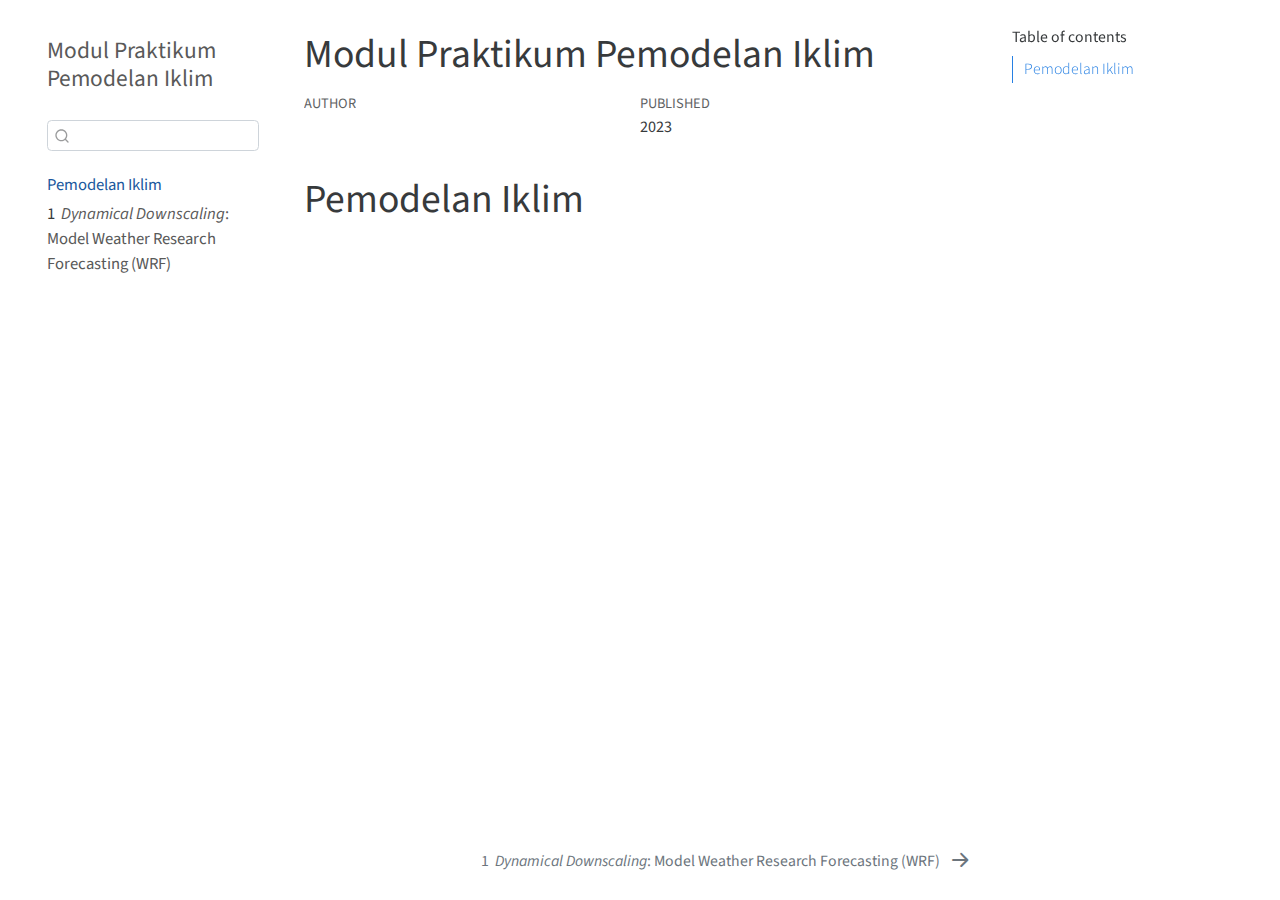
<file: _book/index.html>
<!DOCTYPE html>
<html xmlns="http://www.w3.org/1999/xhtml" lang="en" xml:lang="en"><head>

<meta charset="utf-8">
<meta name="generator" content="quarto-1.2.335">

<meta name="viewport" content="width=device-width, initial-scale=1.0, user-scalable=yes">

<meta name="dcterms.date" content="2023-01-01">

<title>Modul Praktikum Pemodelan Iklim</title>
<style>
code{white-space: pre-wrap;}
span.smallcaps{font-variant: small-caps;}
div.columns{display: flex; gap: min(4vw, 1.5em);}
div.column{flex: auto; overflow-x: auto;}
div.hanging-indent{margin-left: 1.5em; text-indent: -1.5em;}
ul.task-list{list-style: none;}
ul.task-list li input[type="checkbox"] {
  width: 0.8em;
  margin: 0 0.8em 0.2em -1.6em;
  vertical-align: middle;
}
</style>


<script src="site_libs/quarto-nav/quarto-nav.js"></script>
<script src="site_libs/quarto-nav/headroom.min.js"></script>
<script src="site_libs/clipboard/clipboard.min.js"></script>
<script src="site_libs/quarto-search/autocomplete.umd.js"></script>
<script src="site_libs/quarto-search/fuse.min.js"></script>
<script src="site_libs/quarto-search/quarto-search.js"></script>
<meta name="quarto:offset" content="./">
<link href="./praktikum-1.html" rel="next">
<script src="site_libs/quarto-html/quarto.js"></script>
<script src="site_libs/quarto-html/popper.min.js"></script>
<script src="site_libs/quarto-html/tippy.umd.min.js"></script>
<script src="site_libs/quarto-html/anchor.min.js"></script>
<link href="site_libs/quarto-html/tippy.css" rel="stylesheet">
<link href="site_libs/quarto-html/quarto-syntax-highlighting.css" rel="stylesheet" id="quarto-text-highlighting-styles">
<script src="site_libs/bootstrap/bootstrap.min.js"></script>
<link href="site_libs/bootstrap/bootstrap-icons.css" rel="stylesheet">
<link href="site_libs/bootstrap/bootstrap.min.css" rel="stylesheet" id="quarto-bootstrap" data-mode="light">
<script id="quarto-search-options" type="application/json">{
  "location": "sidebar",
  "copy-button": false,
  "collapse-after": 3,
  "panel-placement": "start",
  "type": "textbox",
  "limit": 20,
  "language": {
    "search-no-results-text": "No results",
    "search-matching-documents-text": "matching documents",
    "search-copy-link-title": "Copy link to search",
    "search-hide-matches-text": "Hide additional matches",
    "search-more-match-text": "more match in this document",
    "search-more-matches-text": "more matches in this document",
    "search-clear-button-title": "Clear",
    "search-detached-cancel-button-title": "Cancel",
    "search-submit-button-title": "Submit"
  }
}</script>


</head>

<body class="nav-sidebar floating">

<div id="quarto-search-results"></div>
  <header id="quarto-header" class="headroom fixed-top">
  <nav class="quarto-secondary-nav" data-bs-toggle="collapse" data-bs-target="#quarto-sidebar" aria-controls="quarto-sidebar" aria-expanded="false" aria-label="Toggle sidebar navigation" onclick="if (window.quartoToggleHeadroom) { window.quartoToggleHeadroom(); }">
    <div class="container-fluid d-flex justify-content-between">
      <h1 class="quarto-secondary-nav-title">Modul Praktikum Pemodelan Iklim</h1>
      <button type="button" class="quarto-btn-toggle btn" aria-label="Show secondary navigation">
        <i class="bi bi-chevron-right"></i>
      </button>
    </div>
  </nav>
</header>
<!-- content -->
<div id="quarto-content" class="quarto-container page-columns page-rows-contents page-layout-article">
<!-- sidebar -->
  <nav id="quarto-sidebar" class="sidebar collapse sidebar-navigation floating overflow-auto">
    <div class="pt-lg-2 mt-2 text-left sidebar-header">
    <div class="sidebar-title mb-0 py-0">
      <a href="./">Modul Praktikum Pemodelan Iklim</a> 
    </div>
      </div>
      <div class="mt-2 flex-shrink-0 align-items-center">
        <div class="sidebar-search">
        <div id="quarto-search" class="" title="Search"></div>
        </div>
      </div>
    <div class="sidebar-menu-container"> 
    <ul class="list-unstyled mt-1">
        <li class="sidebar-item">
  <div class="sidebar-item-container"> 
  <a href="./index.html" class="sidebar-item-text sidebar-link active">Pemodelan Iklim</a>
  </div>
</li>
        <li class="sidebar-item">
  <div class="sidebar-item-container"> 
  <a href="./praktikum-1.html" class="sidebar-item-text sidebar-link"><span class="chapter-number">1</span>&nbsp; <span class="chapter-title"><em>Dynamical Downscaling</em>: Model Weather Research Forecasting (WRF)</span></a>
  </div>
</li>
    </ul>
    </div>
</nav>
<!-- margin-sidebar -->
    <div id="quarto-margin-sidebar" class="sidebar margin-sidebar">
        <nav id="TOC" role="doc-toc" class="toc-active">
    <h2 id="toc-title">Table of contents</h2>
   
  <ul>
  <li><a href="#pemodelan-iklim" id="toc-pemodelan-iklim" class="nav-link active" data-scroll-target="#pemodelan-iklim">Pemodelan Iklim</a></li>
  </ul>
</nav>
    </div>
<!-- main -->
<main class="content" id="quarto-document-content">

<header id="title-block-header" class="quarto-title-block default">
<div class="quarto-title">
<h1 class="title d-none d-lg-block">Modul Praktikum Pemodelan Iklim</h1>
</div>



<div class="quarto-title-meta">

    <div>
    <div class="quarto-title-meta-heading">Author</div>
    <div class="quarto-title-meta-contents">
             <p> </p>
          </div>
  </div>
    
    <div>
    <div class="quarto-title-meta-heading">Published</div>
    <div class="quarto-title-meta-contents">
      <p class="date">2023</p>
    </div>
  </div>
  
    
  </div>
  

</header>

<section id="pemodelan-iklim" class="level1 unnumbered">
<h1 class="unnumbered">Pemodelan Iklim</h1>


</section>

</main> <!-- /main -->
<script id="quarto-html-after-body" type="application/javascript">
window.document.addEventListener("DOMContentLoaded", function (event) {
  const toggleBodyColorMode = (bsSheetEl) => {
    const mode = bsSheetEl.getAttribute("data-mode");
    const bodyEl = window.document.querySelector("body");
    if (mode === "dark") {
      bodyEl.classList.add("quarto-dark");
      bodyEl.classList.remove("quarto-light");
    } else {
      bodyEl.classList.add("quarto-light");
      bodyEl.classList.remove("quarto-dark");
    }
  }
  const toggleBodyColorPrimary = () => {
    const bsSheetEl = window.document.querySelector("link#quarto-bootstrap");
    if (bsSheetEl) {
      toggleBodyColorMode(bsSheetEl);
    }
  }
  toggleBodyColorPrimary();  
  const icon = "";
  const anchorJS = new window.AnchorJS();
  anchorJS.options = {
    placement: 'right',
    icon: icon
  };
  anchorJS.add('.anchored');
  const clipboard = new window.ClipboardJS('.code-copy-button', {
    target: function(trigger) {
      return trigger.previousElementSibling;
    }
  });
  clipboard.on('success', function(e) {
    // button target
    const button = e.trigger;
    // don't keep focus
    button.blur();
    // flash "checked"
    button.classList.add('code-copy-button-checked');
    var currentTitle = button.getAttribute("title");
    button.setAttribute("title", "Copied!");
    let tooltip;
    if (window.bootstrap) {
      button.setAttribute("data-bs-toggle", "tooltip");
      button.setAttribute("data-bs-placement", "left");
      button.setAttribute("data-bs-title", "Copied!");
      tooltip = new bootstrap.Tooltip(button, 
        { trigger: "manual", 
          customClass: "code-copy-button-tooltip",
          offset: [0, -8]});
      tooltip.show();    
    }
    setTimeout(function() {
      if (tooltip) {
        tooltip.hide();
        button.removeAttribute("data-bs-title");
        button.removeAttribute("data-bs-toggle");
        button.removeAttribute("data-bs-placement");
      }
      button.setAttribute("title", currentTitle);
      button.classList.remove('code-copy-button-checked');
    }, 1000);
    // clear code selection
    e.clearSelection();
  });
  function tippyHover(el, contentFn) {
    const config = {
      allowHTML: true,
      content: contentFn,
      maxWidth: 500,
      delay: 100,
      arrow: false,
      appendTo: function(el) {
          return el.parentElement;
      },
      interactive: true,
      interactiveBorder: 10,
      theme: 'quarto',
      placement: 'bottom-start'
    };
    window.tippy(el, config); 
  }
  const noterefs = window.document.querySelectorAll('a[role="doc-noteref"]');
  for (var i=0; i<noterefs.length; i++) {
    const ref = noterefs[i];
    tippyHover(ref, function() {
      // use id or data attribute instead here
      let href = ref.getAttribute('data-footnote-href') || ref.getAttribute('href');
      try { href = new URL(href).hash; } catch {}
      const id = href.replace(/^#\/?/, "");
      const note = window.document.getElementById(id);
      return note.innerHTML;
    });
  }
  const findCites = (el) => {
    const parentEl = el.parentElement;
    if (parentEl) {
      const cites = parentEl.dataset.cites;
      if (cites) {
        return {
          el,
          cites: cites.split(' ')
        };
      } else {
        return findCites(el.parentElement)
      }
    } else {
      return undefined;
    }
  };
  var bibliorefs = window.document.querySelectorAll('a[role="doc-biblioref"]');
  for (var i=0; i<bibliorefs.length; i++) {
    const ref = bibliorefs[i];
    const citeInfo = findCites(ref);
    if (citeInfo) {
      tippyHover(citeInfo.el, function() {
        var popup = window.document.createElement('div');
        citeInfo.cites.forEach(function(cite) {
          var citeDiv = window.document.createElement('div');
          citeDiv.classList.add('hanging-indent');
          citeDiv.classList.add('csl-entry');
          var biblioDiv = window.document.getElementById('ref-' + cite);
          if (biblioDiv) {
            citeDiv.innerHTML = biblioDiv.innerHTML;
          }
          popup.appendChild(citeDiv);
        });
        return popup.innerHTML;
      });
    }
  }
});
</script>
<nav class="page-navigation">
  <div class="nav-page nav-page-previous">
  </div>
  <div class="nav-page nav-page-next">
      <a href="./praktikum-1.html" class="pagination-link">
        <span class="nav-page-text"><span class="chapter-number">1</span>&nbsp; <span class="chapter-title"><em>Dynamical Downscaling</em>: Model Weather Research Forecasting (WRF)</span></span> <i class="bi bi-arrow-right-short"></i>
      </a>
  </div>
</nav>
</div> <!-- /content -->



</body></html>
</file>
<file: _book/site_libs/quarto-html/tippy.css>
.tippy-box[data-animation=fade][data-state=hidden]{opacity:0}[data-tippy-root]{max-width:calc(100vw - 10px)}.tippy-box{position:relative;background-color:#333;color:#fff;border-radius:4px;font-size:14px;line-height:1.4;white-space:normal;outline:0;transition-property:transform,visibility,opacity}.tippy-box[data-placement^=top]>.tippy-arrow{bottom:0}.tippy-box[data-placement^=top]>.tippy-arrow:before{bottom:-7px;left:0;border-width:8px 8px 0;border-top-color:initial;transform-origin:center top}.tippy-box[data-placement^=bottom]>.tippy-arrow{top:0}.tippy-box[data-placement^=bottom]>.tippy-arrow:before{top:-7px;left:0;border-width:0 8px 8px;border-bottom-color:initial;transform-origin:center bottom}.tippy-box[data-placement^=left]>.tippy-arrow{right:0}.tippy-box[data-placement^=left]>.tippy-arrow:before{border-width:8px 0 8px 8px;border-left-color:initial;right:-7px;transform-origin:center left}.tippy-box[data-placement^=right]>.tippy-arrow{left:0}.tippy-box[data-placement^=right]>.tippy-arrow:before{left:-7px;border-width:8px 8px 8px 0;border-right-color:initial;transform-origin:center right}.tippy-box[data-inertia][data-state=visible]{transition-timing-function:cubic-bezier(.54,1.5,.38,1.11)}.tippy-arrow{width:16px;height:16px;color:#333}.tippy-arrow:before{content:"";position:absolute;border-color:transparent;border-style:solid}.tippy-content{position:relative;padding:5px 9px;z-index:1}
</file>
<file: _book/site_libs/quarto-html/quarto-syntax-highlighting.css>
/* quarto syntax highlight colors */
:root {
  --quarto-hl-al-color: #ff5555;
  --quarto-hl-an-color: #6a737d;
  --quarto-hl-at-color: #d73a49;
  --quarto-hl-bn-color: #005cc5;
  --quarto-hl-bu-color: #d73a49;
  --quarto-hl-ch-color: #032f62;
  --quarto-hl-co-color: #6a737d;
  --quarto-hl-cv-color: #6a737d;
  --quarto-hl-cn-color: #005cc5;
  --quarto-hl-cf-color: #d73a49;
  --quarto-hl-dt-color: #d73a49;
  --quarto-hl-dv-color: #005cc5;
  --quarto-hl-do-color: #6a737d;
  --quarto-hl-er-color: #ff5555;
  --quarto-hl-ex-color: #d73a49;
  --quarto-hl-fl-color: #005cc5;
  --quarto-hl-fu-color: #6f42c1;
  --quarto-hl-im-color: #032f62;
  --quarto-hl-in-color: #6a737d;
  --quarto-hl-kw-color: #d73a49;
  --quarto-hl-op-color: #24292e;
  --quarto-hl-pp-color: #d73a49;
  --quarto-hl-re-color: #6a737d;
  --quarto-hl-sc-color: #005cc5;
  --quarto-hl-ss-color: #032f62;
  --quarto-hl-st-color: #032f62;
  --quarto-hl-va-color: #e36209;
  --quarto-hl-vs-color: #032f62;
  --quarto-hl-wa-color: #ff5555;
}

/* other quarto variables */
:root {
  --quarto-font-monospace: SFMono-Regular, Menlo, Monaco, Consolas, "Liberation Mono", "Courier New", monospace;
}

code span.al {
  font-weight: bold;
  color: #ff5555;
}

code span.an {
  color: #6a737d;
}

code span.at {
  color: #d73a49;
}

code span.bn {
  color: #005cc5;
}

code span.bu {
  color: #d73a49;
}

code span.ch {
  color: #032f62;
}

code span.co {
  color: #6a737d;
}

code span.cv {
  color: #6a737d;
}

code span.cn {
  color: #005cc5;
}

code span.cf {
  color: #d73a49;
}

code span.dt {
  color: #d73a49;
}

code span.dv {
  color: #005cc5;
}

code span.do {
  color: #6a737d;
}

code span.er {
  color: #ff5555;
  text-decoration: underline;
}

code span.ex {
  font-weight: bold;
  color: #d73a49;
}

code span.fl {
  color: #005cc5;
}

code span.fu {
  color: #6f42c1;
}

code span.im {
  color: #032f62;
}

code span.in {
  color: #6a737d;
}

code span.kw {
  color: #d73a49;
}

pre > code.sourceCode > span {
  color: #24292e;
}

code span {
  color: #24292e;
}

code.sourceCode > span {
  color: #24292e;
}

div.sourceCode,
div.sourceCode pre.sourceCode {
  color: #24292e;
}

code span.op {
  color: #24292e;
}

code span.pp {
  color: #d73a49;
}

code span.re {
  color: #6a737d;
}

code span.sc {
  color: #005cc5;
}

code span.ss {
  color: #032f62;
}

code span.st {
  color: #032f62;
}

code span.va {
  color: #e36209;
}

code span.vs {
  color: #032f62;
}

code span.wa {
  color: #ff5555;
}

.prevent-inlining {
  content: "</";
}

/*# sourceMappingURL=debc5d5d77c3f9108843748ff7464032.css.map */
</file>
